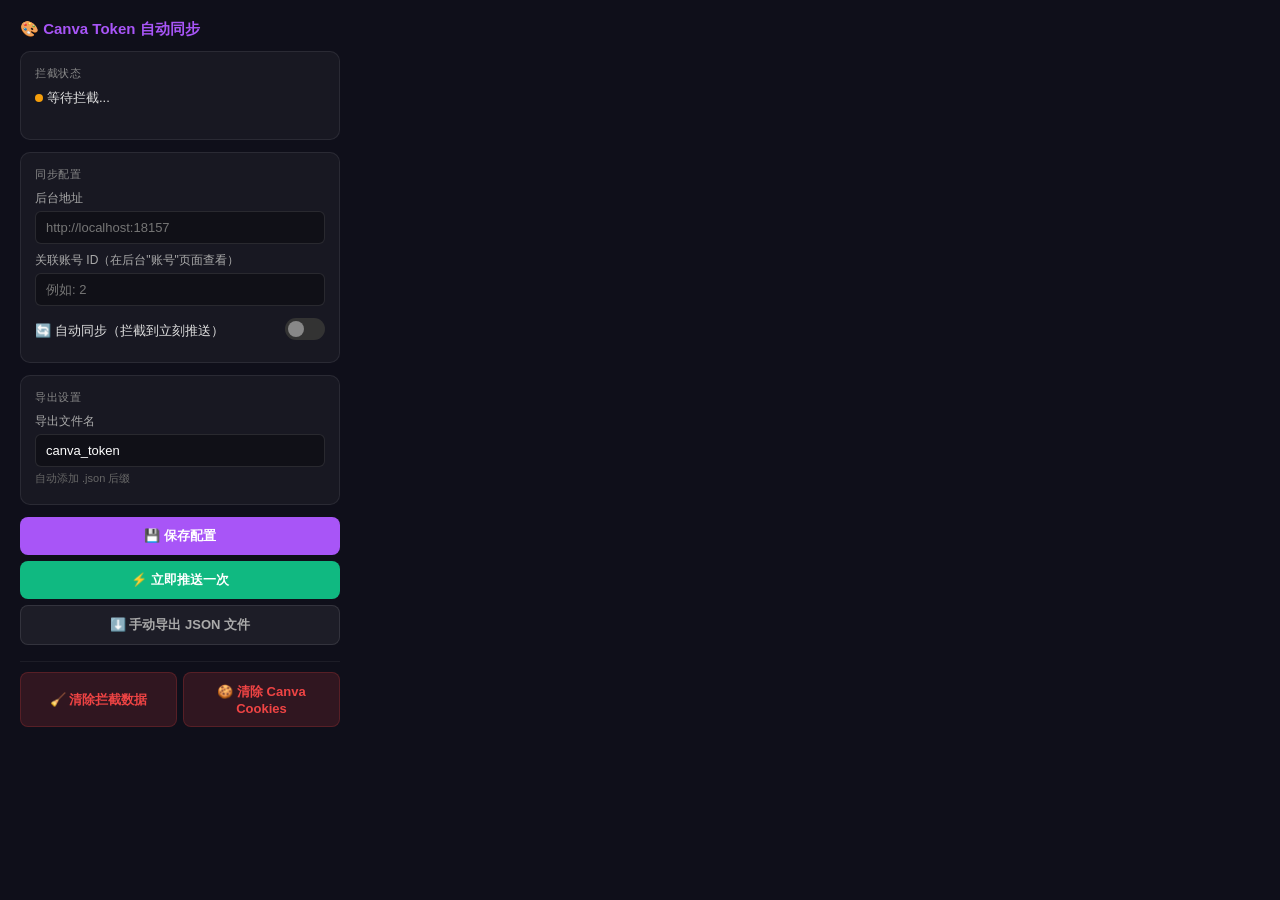
<file: canva_exporter_extension/popup.html>
<!DOCTYPE html>
<html>
<head>
    <meta charset="utf-8">
    <title>Canva Token 同步</title>
    <style>
        * { box-sizing: border-box; margin: 0; padding: 0; }
        body { font-family: -apple-system, BlinkMacSystemFont, sans-serif; width: 360px; padding: 20px; background: #0f0f1a; color: #e0e0e0; }
        h3 { color: #a855f7; font-size: 15px; margin-bottom: 12px; display: flex; align-items: center; gap: 6px; }
        .section { background: rgba(255,255,255,0.04); border: 1px solid rgba(255,255,255,0.08); border-radius: 10px; padding: 14px; margin-bottom: 12px; }
        .section-title { font-size: 11px; color: #888; text-transform: uppercase; letter-spacing: 0.5px; margin-bottom: 8px; }
        .status-dot { width: 8px; height: 8px; border-radius: 50%; display: inline-block; margin-right: 4px; }
        .status-dot.green { background: #10b981; box-shadow: 0 0 6px #10b981; }
        .status-dot.red { background: #ef4444; }
        .status-dot.yellow { background: #f59e0b; animation: pulse 1.5s infinite; }
        @keyframes pulse { 0%,100% { opacity: 1; } 50% { opacity: 0.4; } }
        .status-line { font-size: 13px; margin-bottom: 6px; display: flex; align-items: center; }
        .intercept-count { background: rgba(16,185,129,0.15); color: #10b981; padding: 2px 8px; border-radius: 10px; font-size: 12px; font-weight: bold; margin-left: auto; }
        label { font-size: 12px; color: #aaa; display: block; margin-bottom: 4px; }
        input, select { width: 100%; padding: 8px 10px; background: rgba(0,0,0,0.3); border: 1px solid rgba(255,255,255,0.1); border-radius: 6px; color: #fff; font-size: 13px; outline: none; margin-bottom: 8px; }
        input:focus { border-color: #a855f7; }
        .toggle-row { display: flex; align-items: center; justify-content: space-between; padding: 4px 0; }
        .toggle-label { font-size: 13px; }
        .toggle { position: relative; width: 40px; height: 22px; cursor: pointer; }
        .toggle input { opacity: 0; width: 0; height: 0; }
        .toggle .slider { position: absolute; top: 0; left: 0; right: 0; bottom: 0; background: #333; border-radius: 11px; transition: 0.3s; }
        .toggle .slider::before { content: ""; position: absolute; height: 16px; width: 16px; left: 3px; bottom: 3px; background: #888; border-radius: 50%; transition: 0.3s; }
        .toggle input:checked + .slider { background: #a855f7; }
        .toggle input:checked + .slider::before { transform: translateX(18px); background: #fff; }
        button { width: 100%; padding: 10px; border: none; border-radius: 8px; cursor: pointer; font-weight: 600; font-size: 13px; transition: 0.2s; margin-bottom: 6px; }
        .btn-primary { background: #a855f7; color: #fff; }
        .btn-primary:hover { background: #9333ea; }
        .btn-green { background: #10b981; color: #fff; }
        .btn-green:hover { background: #059669; }
        .btn-secondary { background: rgba(255,255,255,0.06); color: #aaa; border: 1px solid rgba(255,255,255,0.1); }
        .btn-secondary:hover { background: rgba(255,255,255,0.1); color: #fff; }
        .btn-danger { background: rgba(239,68,68,0.15); color: #ef4444; border: 1px solid rgba(239,68,68,0.2); }
        .btn-danger:hover { background: rgba(239,68,68,0.25); color: #ff6b6b; }
        .btn-row { display: flex; gap: 6px; }
        .btn-row button { flex: 1; }
        #msg { text-align: center; font-size: 12px; margin-top: 8px; min-height: 16px; }
        .divider { border: none; border-top: 1px solid rgba(255,255,255,0.06); margin: 10px 0; }
    </style>
</head>
<body>
    <h3>🎨 Canva Token 自动同步</h3>

    <!-- 拦截状态 -->
    <div class="section">
        <div class="section-title">拦截状态</div>
        <div class="status-line" id="intercept-status">
            <span class="status-dot yellow"></span> 等待拦截...
            <span class="intercept-count" id="intercept-count" style="display:none;">0 次</span>
        </div>
        <div class="status-line" id="push-status" style="font-size:12px;color:#666;"></div>
        <div class="status-line" id="cookie-count-line" style="font-size:12px;color:#666;"></div>
    </div>

    <!-- 配置 -->
    <div class="section">
        <div class="section-title">同步配置</div>
        <label>后台地址</label>
        <input type="text" id="backend-url" placeholder="http://localhost:18157">
        <label>关联账号 ID（在后台"账号"页面查看）</label>
        <input type="text" id="account-id" placeholder="例如: 2">
        <div class="toggle-row">
            <span class="toggle-label">🔄 自动同步（拦截到立刻推送）</span>
            <label class="toggle">
                <input type="checkbox" id="auto-push">
                <span class="slider"></span>
            </label>
        </div>
    </div>

    <!-- 导出配置 -->
    <div class="section">
        <div class="section-title">导出设置</div>
        <label>导出文件名</label>
        <input type="text" id="export-filename" placeholder="canva_token" value="canva_token">
        <div style="font-size:11px;color:#666;margin-top:-4px;margin-bottom:4px;">自动添加 .json 后缀</div>
    </div>

    <!-- 操作按钮 -->
    <button class="btn-primary" id="save-btn">💾 保存配置</button>
    <button class="btn-green" id="push-now-btn">⚡ 立即推送一次</button>
    <button class="btn-secondary" id="export-btn">⬇️ 手动导出 JSON 文件</button>

    <hr class="divider">

    <!-- 清除数据 -->
    <div class="btn-row">
        <button class="btn-danger" id="clear-data-btn">🧹 清除拦截数据</button>
        <button class="btn-danger" id="clear-cookies-btn">🍪 清除 Canva Cookies</button>
    </div>

    <div id="msg"></div>

    <script src="popup.js"></script>
</body>
</html>
</file>
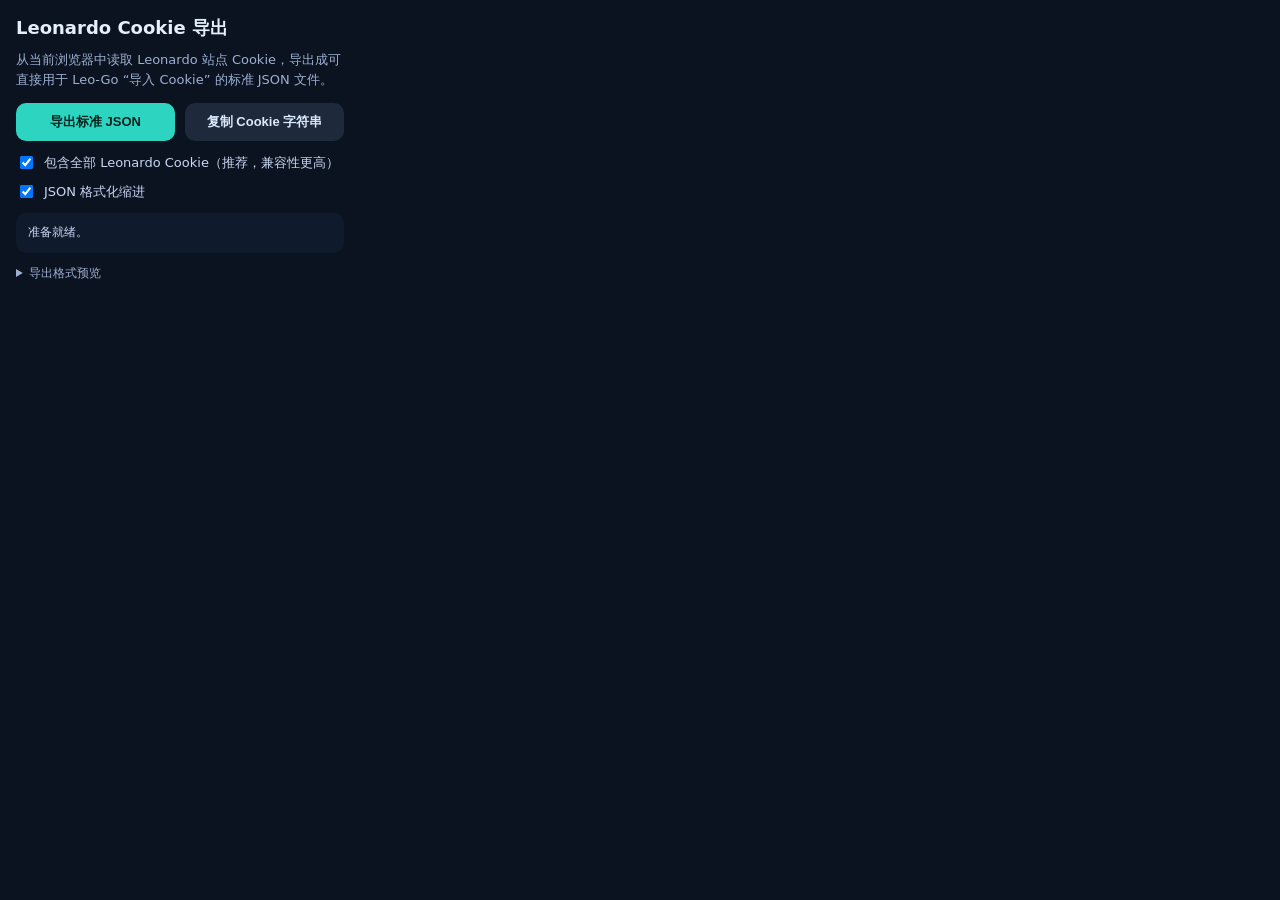
<file: leonardo-cookie-exporter/popup.html>
<!doctype html>
<html lang="zh-CN">
<head>
  <meta charset="UTF-8" />
  <meta name="viewport" content="width=device-width, initial-scale=1.0" />
  <title>Leonardo Cookie Exporter</title>
  <link rel="stylesheet" href="popup.css" />
</head>
<body>
  <main class="panel">
    <h1>Leonardo Cookie 导出</h1>
    <p class="desc">
      从当前浏览器中读取 Leonardo 站点 Cookie，导出成可直接用于 Leo-Go
      “导入 Cookie” 的标准 JSON 文件。
    </p>

    <div class="actions">
      <button id="exportJsonBtn" class="primary">导出标准 JSON</button>
      <button id="copyCookieBtn" class="secondary">复制 Cookie 字符串</button>
    </div>

    <label class="option">
      <input type="checkbox" id="includeAllCookies" checked />
      包含全部 Leonardo Cookie（推荐，兼容性更高）
    </label>

    <label class="option">
      <input type="checkbox" id="prettyJson" checked />
      JSON 格式化缩进
    </label>

    <div id="status" class="status">准备就绪。</div>

    <details class="help">
      <summary>导出格式预览</summary>
      <pre>{
  "cookie": "__Secure-better-auth.session_token=...; ..."
}</pre>
    </details>
  </main>

  <script src="popup.js"></script>
</body>
</html>
</file>
<file: leonardo-cookie-exporter/popup.css>
* {
  box-sizing: border-box;
}

body {
  margin: 0;
  font-family: "Segoe UI", system-ui, sans-serif;
  background: #0b1220;
  color: #e5eefc;
}

.panel {
  width: 360px;
  padding: 16px;
}

h1 {
  margin: 0 0 10px;
  font-size: 18px;
}

.desc {
  margin: 0 0 14px;
  color: #9db0d1;
  line-height: 1.5;
  font-size: 13px;
}

.actions {
  display: grid;
  grid-template-columns: 1fr 1fr;
  gap: 10px;
  margin-bottom: 12px;
}

button {
  border: 0;
  border-radius: 10px;
  padding: 10px 12px;
  cursor: pointer;
  font-size: 13px;
  font-weight: 600;
}

button.primary {
  background: #2dd4bf;
  color: #06221e;
}

button.secondary {
  background: #1e293b;
  color: #dbeafe;
}

button:disabled {
  opacity: 0.65;
  cursor: not-allowed;
}

.option {
  display: flex;
  align-items: center;
  gap: 8px;
  margin: 10px 0;
  color: #c8d7f2;
  font-size: 13px;
}

.status {
  margin-top: 12px;
  border-radius: 10px;
  background: #101a2d;
  color: #c8d7f2;
  padding: 10px 12px;
  font-size: 12px;
  line-height: 1.5;
  min-height: 40px;
}

.status.error {
  color: #fecaca;
  background: #32161d;
}

.status.success {
  color: #bbf7d0;
  background: #10251a;
}

.help {
  margin-top: 12px;
  color: #9db0d1;
  font-size: 12px;
}

.help summary {
  cursor: pointer;
  margin-bottom: 8px;
}

.help pre {
  white-space: pre-wrap;
  word-break: break-all;
  background: #09111d;
  padding: 10px;
  border-radius: 8px;
  margin: 0;
}
</file>
